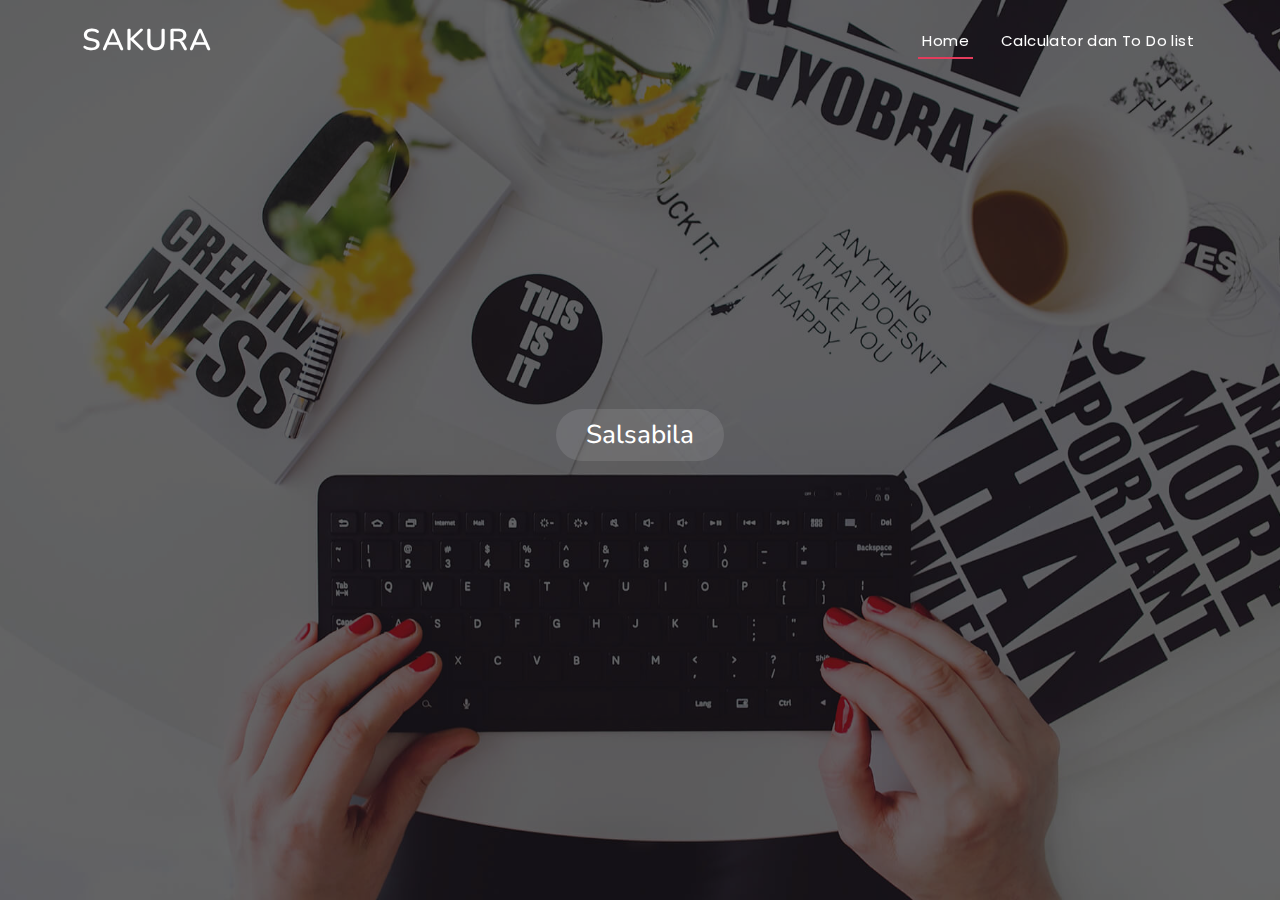
<file: index.html>
<!DOCTYPE html>
<html lang="en">

<head>
  <meta charset="utf-8">
  <meta content="width=device-width, initial-scale=1.0" name="viewport">

  <title>Tempo Bootstrap Template - Index</title>
  <meta content="" name="description">
  <meta content="" name="keywords">

  <!-- Favicons -->
  <link href="assets/img/favicon.png" rel="icon">
  <link href="assets/img/apple-touch-icon.png" rel="apple-touch-icon">

  <!-- Google Fonts -->
  <link href="https://fonts.googleapis.com/css?family=Open+Sans:300,300i,400,400i,600,600i,700,700i|Nunito:300,300i,400,400i,600,600i,700,700i|Poppins:300,300i,400,400i,500,500i,600,600i,700,700i" rel="stylesheet">

  <!-- Vendor CSS Files -->
  <link href="assets/vendor/bootstrap/css/bootstrap.min.css" rel="stylesheet">
  <link href="assets/vendor/bootstrap-icons/bootstrap-icons.css" rel="stylesheet">
  <link href="assets/vendor/boxicons/css/boxicons.min.css" rel="stylesheet">
  <link href="assets/vendor/glightbox/css/glightbox.min.css" rel="stylesheet">
  <link href="assets/vendor/remixicon/remixicon.css" rel="stylesheet">
  <link href="assets/vendor/swiper/swiper-bundle.min.css" rel="stylesheet">

  <!-- Template Main CSS File -->
  <link href="assets/css/style.css" rel="stylesheet">

  <!-- =======================================================
  * Template Name: Tempo - v4.6.0
  * Template URL: https://bootstrapmade.com/tempo-free-onepage-bootstrap-theme/
  * Author: BootstrapMade.com
  * License: https://bootstrapmade.com/license/
  ======================================================== -->
</head>

<body>

  <!-- ======= Header ======= -->
  <header id="header" class="fixed-top ">
    <div class="container d-flex align-items-center justify-content-between">

      <h1 class="logo"><a href="index.html">Sakura</a></h1>
      <!-- Uncomment below if you prefer to use an image logo -->
      <!-- <a href="index.html" class="logo"><img src="assets/img/logo.png" alt="" class="img-fluid"></a>-->

      <nav id="navbar" class="navbar">
        <ul>
          <li><a class="nav-link scrollto active" href="index.html">Home</a></li>
          <li><a class="nav-link scrollto" href="aasa.html">Calculator dan To Do list</a></li>
        <i class="bi bi-list mobile-nav-toggle"></i>
      </nav><!-- .navbar -->

    </div>
  </header><!-- End Header -->

  <!-- ======= Hero Section ======= -->
  <section id="hero">
    <div class="hero-container">
      <h3>Salsabila</h3>
    </div>
  </section><!-- End Hero -->

  <main id="main">

  <!-- Vendor JS Files -->
  <script src="assets/vendor/bootstrap/js/bootstrap.bundle.min.js"></script>
  <script src="assets/vendor/glightbox/js/glightbox.min.js"></script>
  <script src="assets/vendor/isotope-layout/isotope.pkgd.min.js"></script>
  <script src="assets/vendor/php-email-form/validate.js"></script>
  <script src="assets/vendor/swiper/swiper-bundle.min.js"></script>

  <!-- Template Main JS File -->
  <script src="assets/js/main.js"></script>

</body>

</html>
</file>
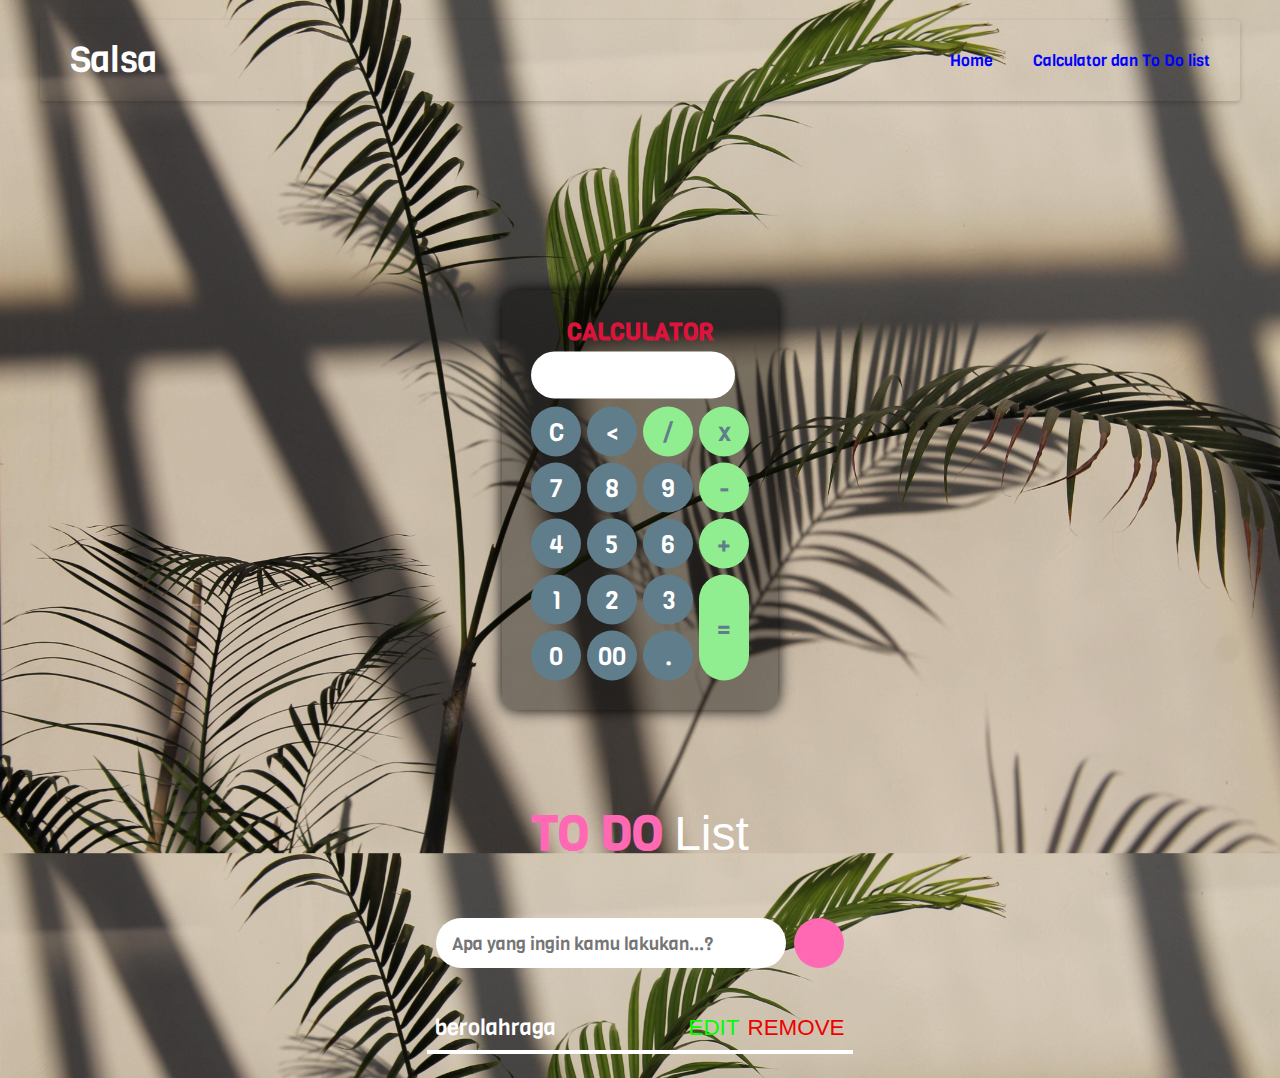
<file: aasa.html>
<!DOCTYPE html>
<html>
<head>
	<title>Sakura</title>
	
	<!-- CSS -->
	<link rel="stylesheet" type="text/css" href="aasa.css">

	<!-- Font -->
	<link href="https://fonts.googleapis.com/css?family=Viga&display=swap" rel="stylesheet"> 
</head>

<body>
	<header>
        <a href="index.html" class="logo">Salsa</a>
        <div class="menu-toggle"></div>
        <nav>
            <ul>
            <li><a href="index.html"><font color="blue">Home</font><br></a></li>
            <li><a href="aasa.html"><font color="blue">Calculator dan To Do list</font><br></a></li>
            </ul>
        </nav>
        <div class="clearfix"></div>
    </header>

	<div class="bg"></div>
		<div class="main" style="margin-top: 50px;">
			<h2><font face="Times New Roman"><font color="#DC143C"><b>Calculator</b></font><br></font></h2>
			<form name="form">
				<input class="textarea" name="textarea">
			</form>
				<table>
					<tr>
						<td><input class="button" type="button" value="C" onclick="clean()"></td>
						<td><input class="button" type="button" value="<" onclick="back()"></td>
						<td><input class="button btn-green" type="button" value="/" onclick="insert(' / ')"></td>
						<td><input class="button btn-green" type="button" value="x" onclick="insert(' * ')"></td>
					</tr>
					<tr>
						<td><input class="button" type="button" value="7" onclick="insert(7)"></td>
						<td><input class="button" type="button" value="8" onclick="insert(8)"></td>
						<td><input class="button" type="button" value="9" onclick="insert(9)"></td>
						<td><input class="button btn-green" type="button" value="-" onclick="insert(' - ')"></td>
					</tr>
					<tr>
						<td><input class="button" type="button" value="4" onclick="insert(4)"></td>
						<td><input class="button" type="button" value="5" onclick="insert(5)"></td>
						<td><input class="button" type="button" value="6" onclick="insert(6)"></td>
						<td><input class="button btn-green" type="button" value="+" onclick="insert(' + ')"></td>
					</tr>
					<tr>
						<td><input class="button" type="button" value="1" onclick="insert(1)"></td>
						<td><input class="button" type="button" value="2" onclick="insert(2)"></td>
						<td><input class="button" type="button" value="3" onclick="insert(3)"></td>
						<td rowspan=2><input style="height:106px;" class="button btn-green" type="button" value="=" onclick="equal()"></td>
					</tr>
					<tr>
						<td><input class="button" type="button" value="0" onclick="insert(0)"></td>
						<td><input class="button" type="button" value="00" onclick="insert('00')"></td>
						<td><input class="button" type="button" value="." onclick="insert('.')"></td>
					</tr>
				</table>
			
		</div>
	</div>

	<h1 style="margin-top: 700px;"><span class="title">to do </span>List</h1>
    <div class="inputDiv">
           <input type="text" class="input" placeholder="Apa yang ingin kamu lakukan...?">
           <button class="add"><i class="fas fa-plus"></i></button>
    </div>
    <div class="container">
    </div>

</body>
<!-- Script -->
	<script src="aasa.js"></script>
</html>
</file>
<file: aasa.css>
body {
    margin: 0;
    padding: 0;
    font-family: 'poppins', sans-serif;
}

header {
    position: relative;
    max-width: 1200px;
    margin: 20px auto;
    padding: 10px;
    background: #fff;
    box-sizing: border-box;
    border-radius: 4px;
    box-shadow: 0 2px 5px rgba(0, 0, 0, .2);
  background-color: transparent;
}

.logo {
    color: white;
    height: 50px;
    font-size: 36px;
    line-height: 60px;
    padding: 0 20px;
    text-align: center;
    box-sizing: border-box;
    float: left;
    font-weight: 700px;
    text-decoration: none;

}

nav {
    float: right;
}

.clearfix {
    clear: both;
}
nav ul {
    margin: 0;
    padding: 0;
    display: flex;
}
nav ul li {
    list-style: none;

}
nav ul li a {
    display: block;
    margin: 10px 0;
    padding: 10px 20px;
    text-decoration: none;
    color: white;
}


* {
    margin: 0;
    padding: 0;
    box-sizing: border-box;
}
body{
    height: 100%;
    background-color: #800000;
    box-sizing: border-box;
}
h1 {
    color: #fff;
    font-size: 3rem;
    font-weight: 50;
    text-align: center;
    margin: 1rem 0 3rem; 
    font-family: 'Hind', sans-serif;
}
.title{
    color: #ff69b4;
    text-transform: uppercase;
    font-weight: 800;
}
.inputDiv{
    display: flex;
    justify-content: center;
    align-items: center;
}
.input{
    padding: 0.5rem 1rem;
    outline: none;
    border: none;
    height: 50px;
    border-radius: 25px;
    width: 350px;
    margin: 0.25rem;
    transition: .5s;
    font-size: 1.15rem;
}
.add{
    outline: none;
    border: none;
    height: 50px;
    border-radius: 25px;
    width: 50px;
    background-color: #ff69b4;
    color: white;
    cursor: pointer;
    transition: .5s;
    margin: 0.25rem;
}
.add:hover{
    opacity: 0.7;
}
.container{
    display: flex;
    flex-direction: column;
    justify-content: center;
    align-items: center;
    text-align: center;
    margin-top: 2rem;
}
.item{
    padding: 0.5rem;
    border-bottom: 4px solid #fff;
    margin-bottom: 1.5rem;
}
.item_input{
    background: none;
    outline: none;
    border: none;
    color: #fff;
    font-size: 1.4rem;
    width: 245px;
}
.edit{
    background: none;
    outline: none;
    border: none;
    color: lime;
    font-size: 1.4rem;
    font-family: 'Hind', sans-serif;
    margin: 0 0.5rem;
    cursor: pointer;
}
.remove{
    background: none;
    outline: none;
    border: none;
    color: #E00;
    font-size: 1.4rem;
    font-family: 'Hind', sans-serif;
    cursor: pointer;
}

/*==============================
 Di atas adalah To Do List 
==============================*/

* {
  margin: 0px;
  padding: 0px;
  font-family: Viga;
}

body {
  margin-top: 600px;
  background-image: url(fooot.jpg);
  background-size: cover;
  height: 637px;
}

.main {
  position: absolute;
  top: 50%;
  left: 50%;
  transform: translateX(-50%) translateY(-50%);
  width: fixed;
  background: rgba(0,0,0,0.4);
  padding: 25px;
  border-radius: 15px;
  box-shadow: 0 0 15px;
}

.main h2 {
  text-align: center;
  color: white;
  text-transform: uppercase;
}

.button {
  width: 50px;
  height: 50px;
  font-size: 25px;
  margin: 2px;
  cursor: pointer;
  border: none;
  background: #607d8b;
  color: white;
  border-radius: 25px;
  
}

.btn-green {
  background:lightgreen;
  color:#607d8b;
}

.textarea {
  width: 204px;
  margin: 4px;
  font-size: 20px;
  padding: 10px;
  border: none;
  color: #607d8b;
  border-radius: 25px;
  text-align: right;
}
/*==============================
 Di atas adalah kalkulator
==============================*/
body {
    margin: 0;
    padding: 0;
    font-family: 'poppins', sans-serif;
}

header {
    position: relative;
    max-width: 1200px;
    margin: 20px auto;
    padding: 10px;
    background: #fff;
    box-sizing: border-box;
    border-radius: 4px;
    box-shadow: 0 2px 5px rgba(0, 0, 0, .2);
  background-color: transparent;
}

.logo {
    color: white;
    height: 50px;
    font-size: 36px;
    line-height: 60px;
    padding: 0 20px;
    text-align: center;
    box-sizing: border-box;
    float: left;
    font-weight: 700px;
    text-decoration: none;

}

nav {
    float: right;
}

.clearfix {
    clear: both;
}
nav ul {
    margin: 0;
    padding: 0;
    display: flex;
}
nav ul li {
    list-style: none;

}
nav ul li a {
    display: block;
    margin: 10px 0;
    padding: 10px 20px;
    text-decoration: none;
    color: white;
}
</file>
<file: assets/css/style.css>
/**
* Template Name: Tempo - v4.6.0
* Template URL: https://bootstrapmade.com/tempo-free-onepage-bootstrap-theme/
* Author: BootstrapMade.com
* License: https://bootstrapmade.com/license/
*/

/*--------------------------------------------------------------
# General
--------------------------------------------------------------*/
body {
  font-family: "Open Sans", sans-serif;
  color: #444444;
}

a {
  color: #e43c5c;
  text-decoration: none;
}

a:hover {
  color: #ea6981;
  text-decoration: none;
}

h1, h2, h3, h4, h5, h6 {
  font-family: "Nunito", sans-serif;
}

/*--------------------------------------------------------------
# Back to top button
--------------------------------------------------------------*/
.back-to-top {
  position: fixed;
  visibility: hidden;
  opacity: 0;
  right: 15px;
  bottom: 15px;
  z-index: 996;
  background: #e43c5c;
  width: 40px;
  height: 40px;
  border-radius: 50px;
  transition: all 0.4s;
}
.back-to-top i {
  font-size: 28px;
  color: #fff;
  line-height: 0;
}
.back-to-top:hover {
  background: #e9607a;
  color: #fff;
}
.back-to-top.active {
  visibility: visible;
  opacity: 1;
}

/*--------------------------------------------------------------
# Header
--------------------------------------------------------------*/
#header {
  transition: all 0.5s;
  z-index: 997;
  padding: 20px 0;
}
#header .logo {
  font-size: 30px;
  margin: 0;
  padding: 0;
  line-height: 1;
  font-weight: 600;
  letter-spacing: 1px;
  text-transform: uppercase;
}
#header .logo a {
  color: #fff;
}
#header .logo img {
  max-height: 40px;
}
#header.header-scrolled, #header.header-inner-pages {
  background: rgba(0, 0, 0, 0.9);
  padding: 12px 0;
}

/*--------------------------------------------------------------
# Navigation Menu
--------------------------------------------------------------*/
/**
* Desktop Navigation 
*/
.navbar {
  padding: 0;
}
.navbar ul {
  margin: 0;
  padding: 0;
  display: flex;
  list-style: none;
  align-items: center;
}
.navbar li {
  position: relative;
}
.navbar > ul > li {
  white-space: nowrap;
  padding: 10px 0 10px 24px;
}
.navbar a, .navbar a:focus {
  display: flex;
  align-items: center;
  justify-content: space-between;
  font-family: "Poppins", sans-serif;
  color: #fff;
  font-size: 15px;
  padding: 0 4px;
  white-space: nowrap;
  transition: 0.3s;
  letter-spacing: 0.4px;
  position: relative;
}
.navbar a i, .navbar a:focus i {
  font-size: 12px;
  line-height: 0;
  margin-left: 5px;
}
.navbar > ul > li > a:before {
  content: "";
  position: absolute;
  width: 100%;
  height: 2px;
  bottom: -6px;
  left: 0;
  background-color: #e43c5c;
  visibility: hidden;
  transform: scaleX(0);
  transition: all 0.3s ease-in-out 0s;
}
.navbar a:hover:before, .navbar li:hover > a:before, .navbar .active:before {
  visibility: visible;
  transform: scaleX(1);
}
.navbar a:hover, .navbar .active, .navbar .active:focus, .navbar li:hover > a {
  color: #fff;
}
.navbar .dropdown ul {
  display: block;
  position: absolute;
  left: 24px;
  top: calc(100% + 30px);
  margin: 0;
  padding: 10px 0;
  z-index: 99;
  opacity: 0;
  visibility: hidden;
  background: #fff;
  box-shadow: 0px 0px 30px rgba(127, 137, 161, 0.25);
  transition: 0.3s;
}
.navbar .dropdown ul li {
  min-width: 200px;
}
.navbar .dropdown ul a {
  padding: 10px 20px;
  font-size: 14px;
  text-transform: none;
  color: #493c3e;
}
.navbar .dropdown ul a i {
  font-size: 12px;
}
.navbar .dropdown ul a:hover, .navbar .dropdown ul .active:hover, .navbar .dropdown ul li:hover > a {
  color: #e43c5c;
}
.navbar .dropdown:hover > ul {
  opacity: 1;
  top: 100%;
  visibility: visible;
}
.navbar .dropdown .dropdown ul {
  top: 0;
  left: calc(100% - 30px);
  visibility: hidden;
}
.navbar .dropdown .dropdown:hover > ul {
  opacity: 1;
  top: 0;
  left: 100%;
  visibility: visible;
}
@media (max-width: 1366px) {
  .navbar .dropdown .dropdown ul {
    left: -90%;
  }
  .navbar .dropdown .dropdown:hover > ul {
    left: -100%;
  }
}

/**
* Mobile Navigation 
*/
.mobile-nav-toggle {
  color: #fff;
  font-size: 28px;
  cursor: pointer;
  display: none;
  line-height: 0;
  transition: 0.5s;
}

@media (max-width: 991px) {
  .mobile-nav-toggle {
    display: block;
  }

  .navbar ul {
    display: none;
  }
}
.navbar-mobile {
  position: fixed;
  overflow: hidden;
  top: 0;
  right: 0;
  left: 0;
  bottom: 0;
  background: rgba(45, 37, 38, 0.9);
  transition: 0.3s;
  z-index: 999;
}
.navbar-mobile .mobile-nav-toggle {
  position: absolute;
  top: 15px;
  right: 15px;
}
.navbar-mobile ul {
  display: block;
  position: absolute;
  top: 55px;
  right: 15px;
  bottom: 15px;
  left: 15px;
  padding: 10px 0;
  background-color: #fff;
  overflow-y: auto;
  transition: 0.3s;
}
.navbar-mobile > ul > li {
  padding: 0;
}
.navbar-mobile a:hover:before, .navbar-mobile li:hover > a:before, .navbar-mobile .active:before {
  visibility: hidden;
}
.navbar-mobile a, .navbar-mobile a:focus {
  padding: 10px 20px;
  font-size: 15px;
  color: #493c3e;
}
.navbar-mobile a:hover, .navbar-mobile .active, .navbar-mobile li:hover > a {
  color: #e43c5c;
}
.navbar-mobile .getstarted, .navbar-mobile .getstarted:focus {
  margin: 15px;
}
.navbar-mobile .dropdown ul {
  position: static;
  display: none;
  margin: 10px 20px;
  padding: 10px 0;
  z-index: 99;
  opacity: 1;
  visibility: visible;
  background: #fff;
  box-shadow: 0px 0px 30px rgba(127, 137, 161, 0.25);
}
.navbar-mobile .dropdown ul li {
  min-width: 200px;
}
.navbar-mobile .dropdown ul a {
  padding: 10px 20px;
}
.navbar-mobile .dropdown ul a i {
  font-size: 12px;
}
.navbar-mobile .dropdown ul a:hover, .navbar-mobile .dropdown ul .active:hover, .navbar-mobile .dropdown ul li:hover > a {
  color: #e43c5c;
}
.navbar-mobile .dropdown > .dropdown-active {
  display: block;
}

/*--------------------------------------------------------------
# Hero Section
--------------------------------------------------------------*/
#hero {
  width: 100%;
  height: 100vh;
  background: url("../img/hero-bg.jpg") top center;
  background-size: cover;
  position: relative;
}
#hero:before {
  content: "";
  background: rgba(0, 0, 0, 0.6);
  position: absolute;
  bottom: 0;
  top: 0;
  left: 0;
  right: 0;
}
#hero .hero-container {
  position: absolute;
  bottom: 0;
  top: 0;
  left: 0;
  right: 0;
  display: flex;
  justify-content: center;
  align-items: center;
  flex-direction: column;
  text-align: center;
  padding: 0 15px;
}
#hero h3 {
  background: rgba(255, 255, 255, 0.1);
  color: #fff;
  font-size: 26px;
  padding: 10px 30px;
  margin-bottom: 30px;
  border-radius: 50px;
}
#hero h1 {
  margin: 0 0 10px 0;
  font-size: 48px;
  font-weight: 700;
  line-height: 56px;
  text-transform: uppercase;
  color: #fff;
}
#hero h2 {
  color: #eee;
  margin-bottom: 40px;
  font-size: 24px;
}
#hero .btn-get-started {
  font-family: "Poppins", sans-serif;
  text-transform: uppercase;
  font-weight: 400;
  font-size: 13px;
  letter-spacing: 1px;
  display: inline-block;
  padding: 8px 30px 9px 30px;
  border-radius: 50px;
  transition: 0.5s;
  border: 2px solid #fff;
  color: #fff;
}
#hero .btn-get-started:hover {
  background: #e43c5c;
  border: 2px solid #e43c5c;
}
@media (min-width: 1024px) {
  #hero {
    background-attachment: fixed;
  }
}
@media (max-width: 768px) {
  #hero h3 {
    font-size: 22px;
  }
  #hero h1 {
    font-size: 28px;
    line-height: 36px;
  }
  #hero h2 {
    font-size: 18px;
    line-height: 24px;
    margin-bottom: 30px;
  }
}
@media (max-height: 500px) {
  #hero {
    height: 150vh;
  }
}

/*--------------------------------------------------------------
</file>
